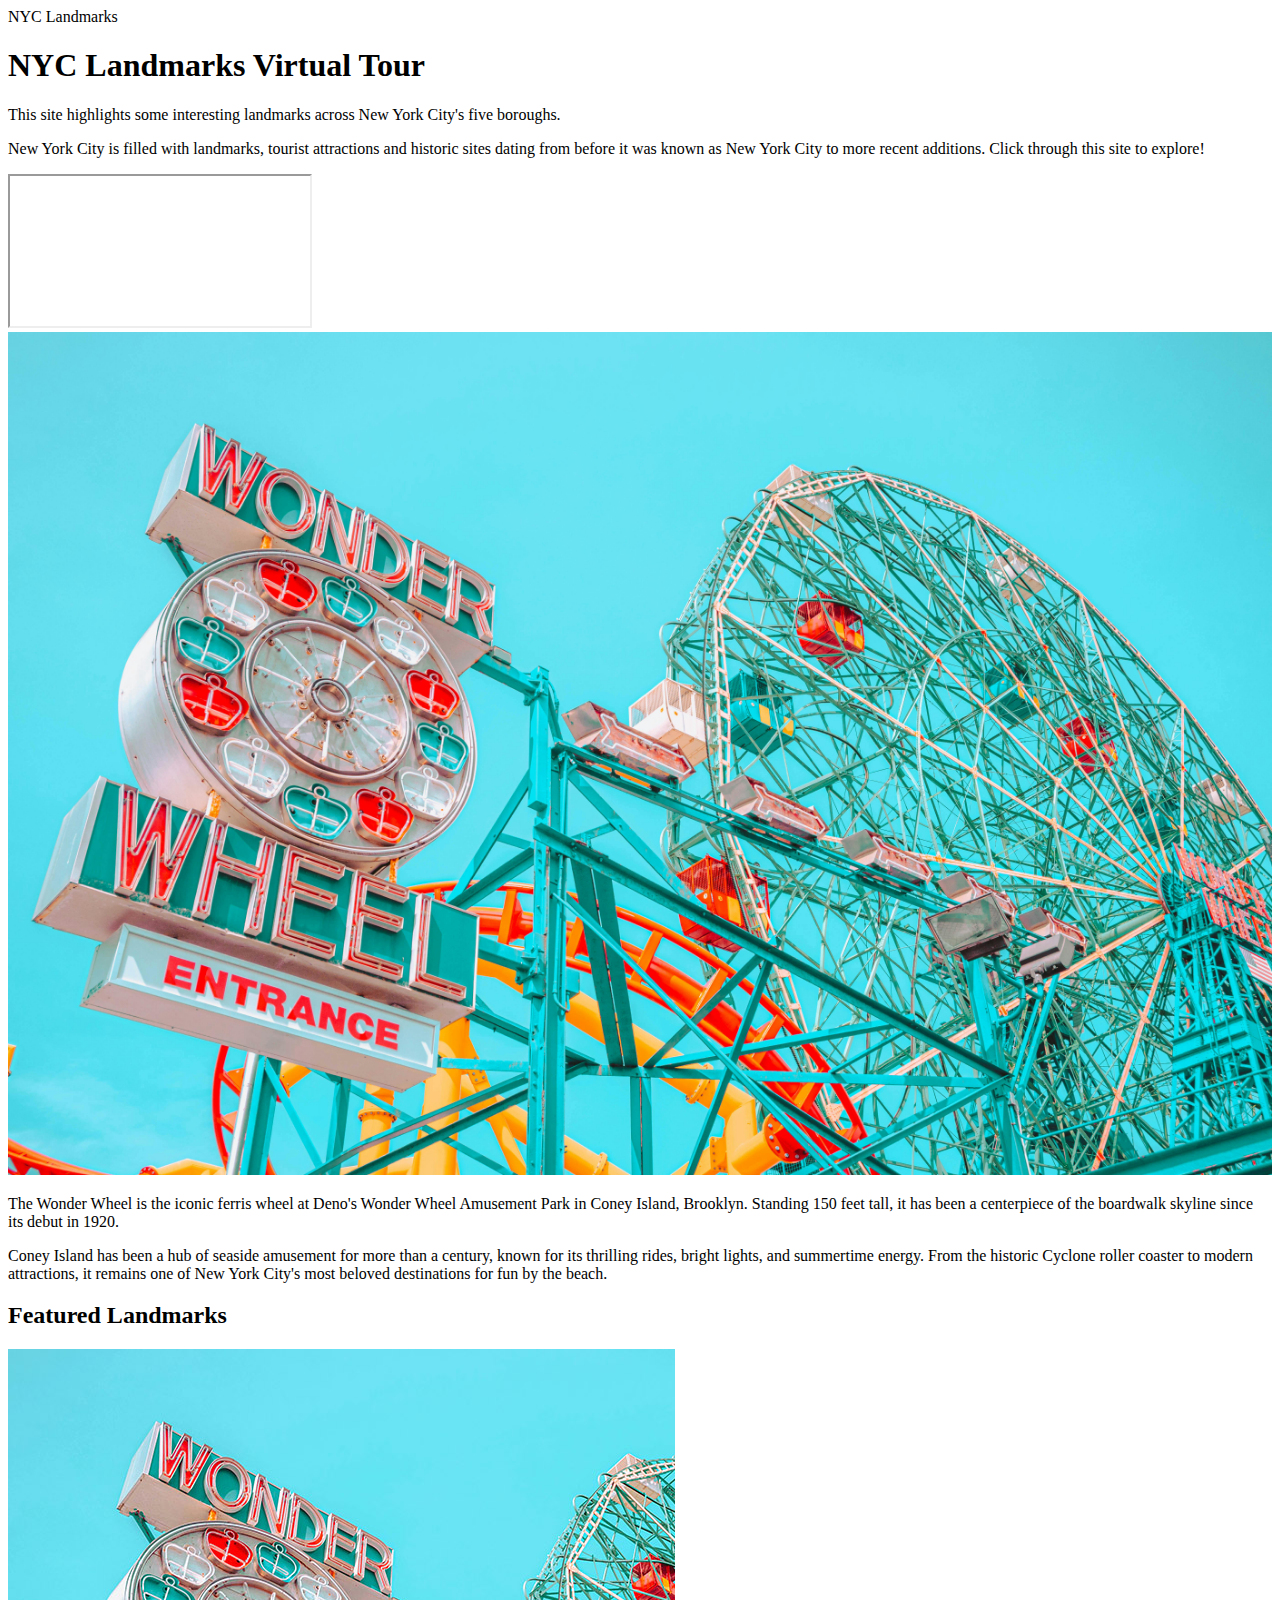
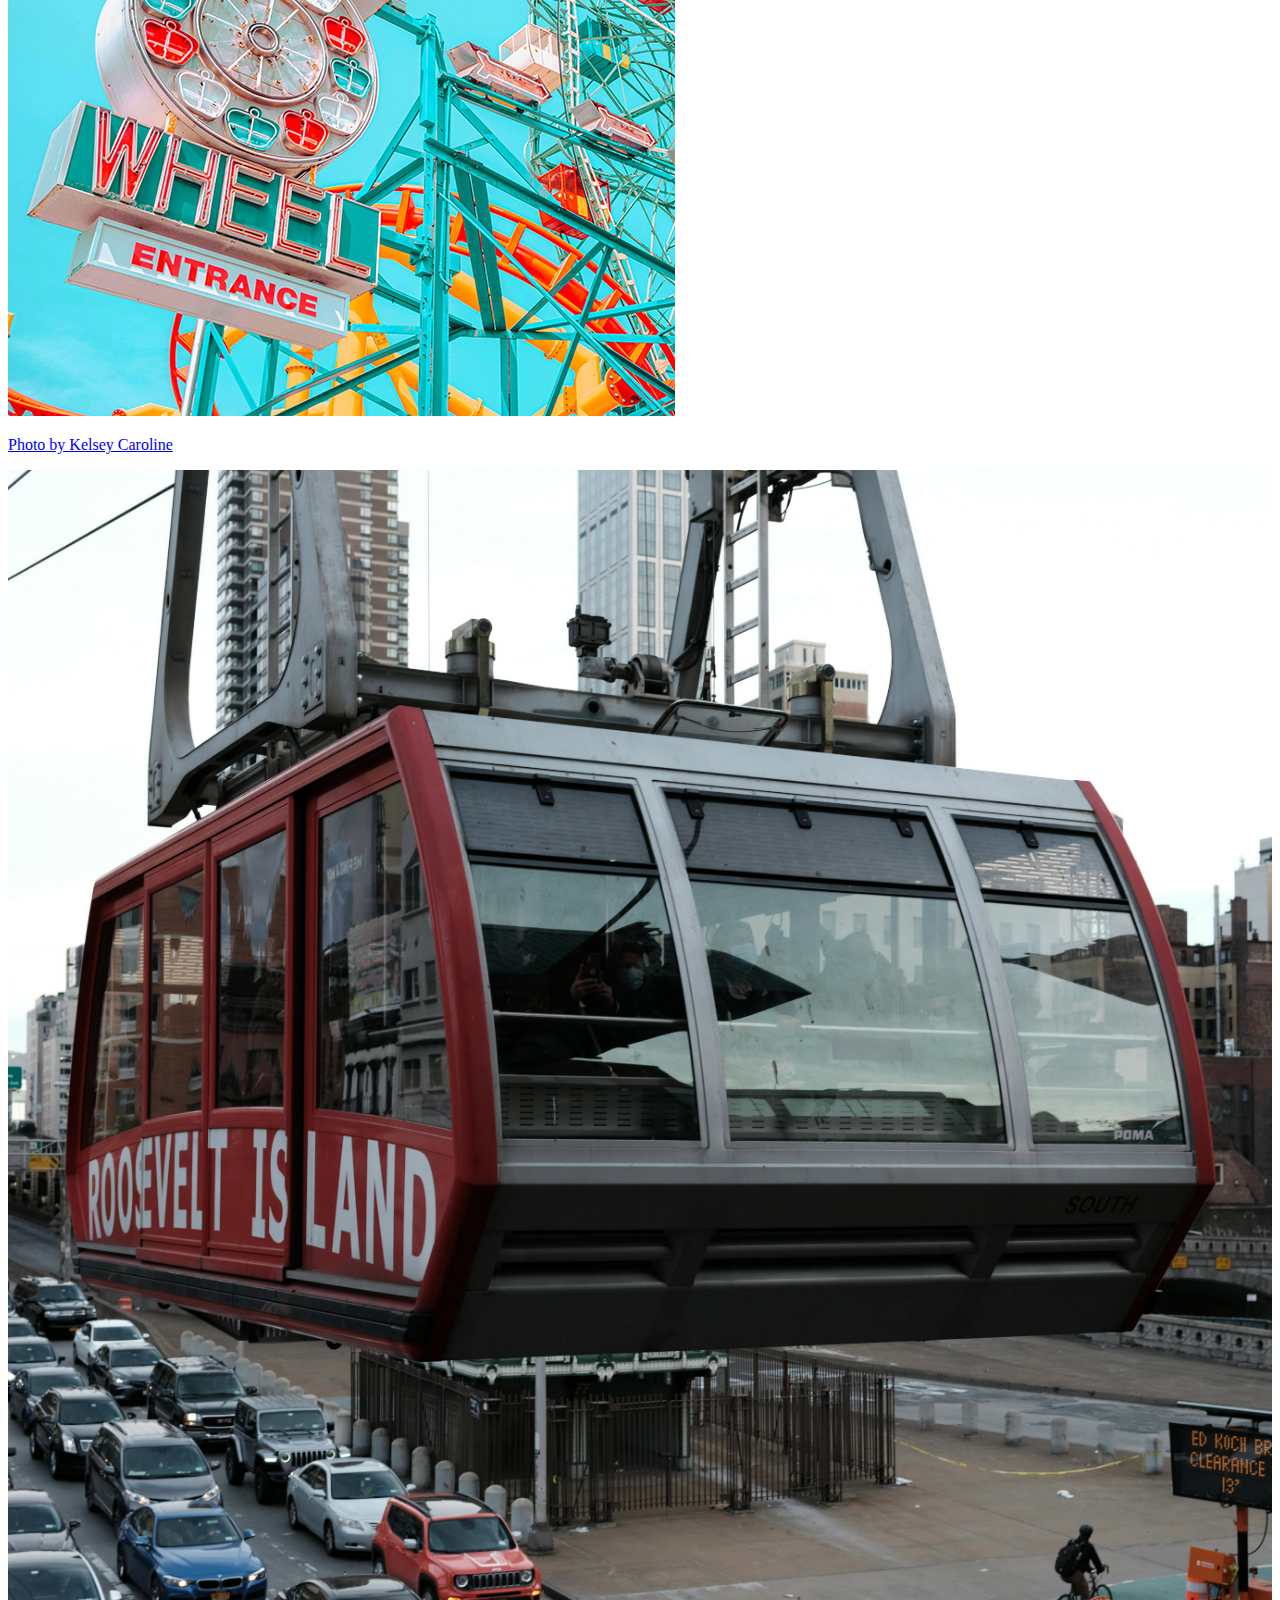
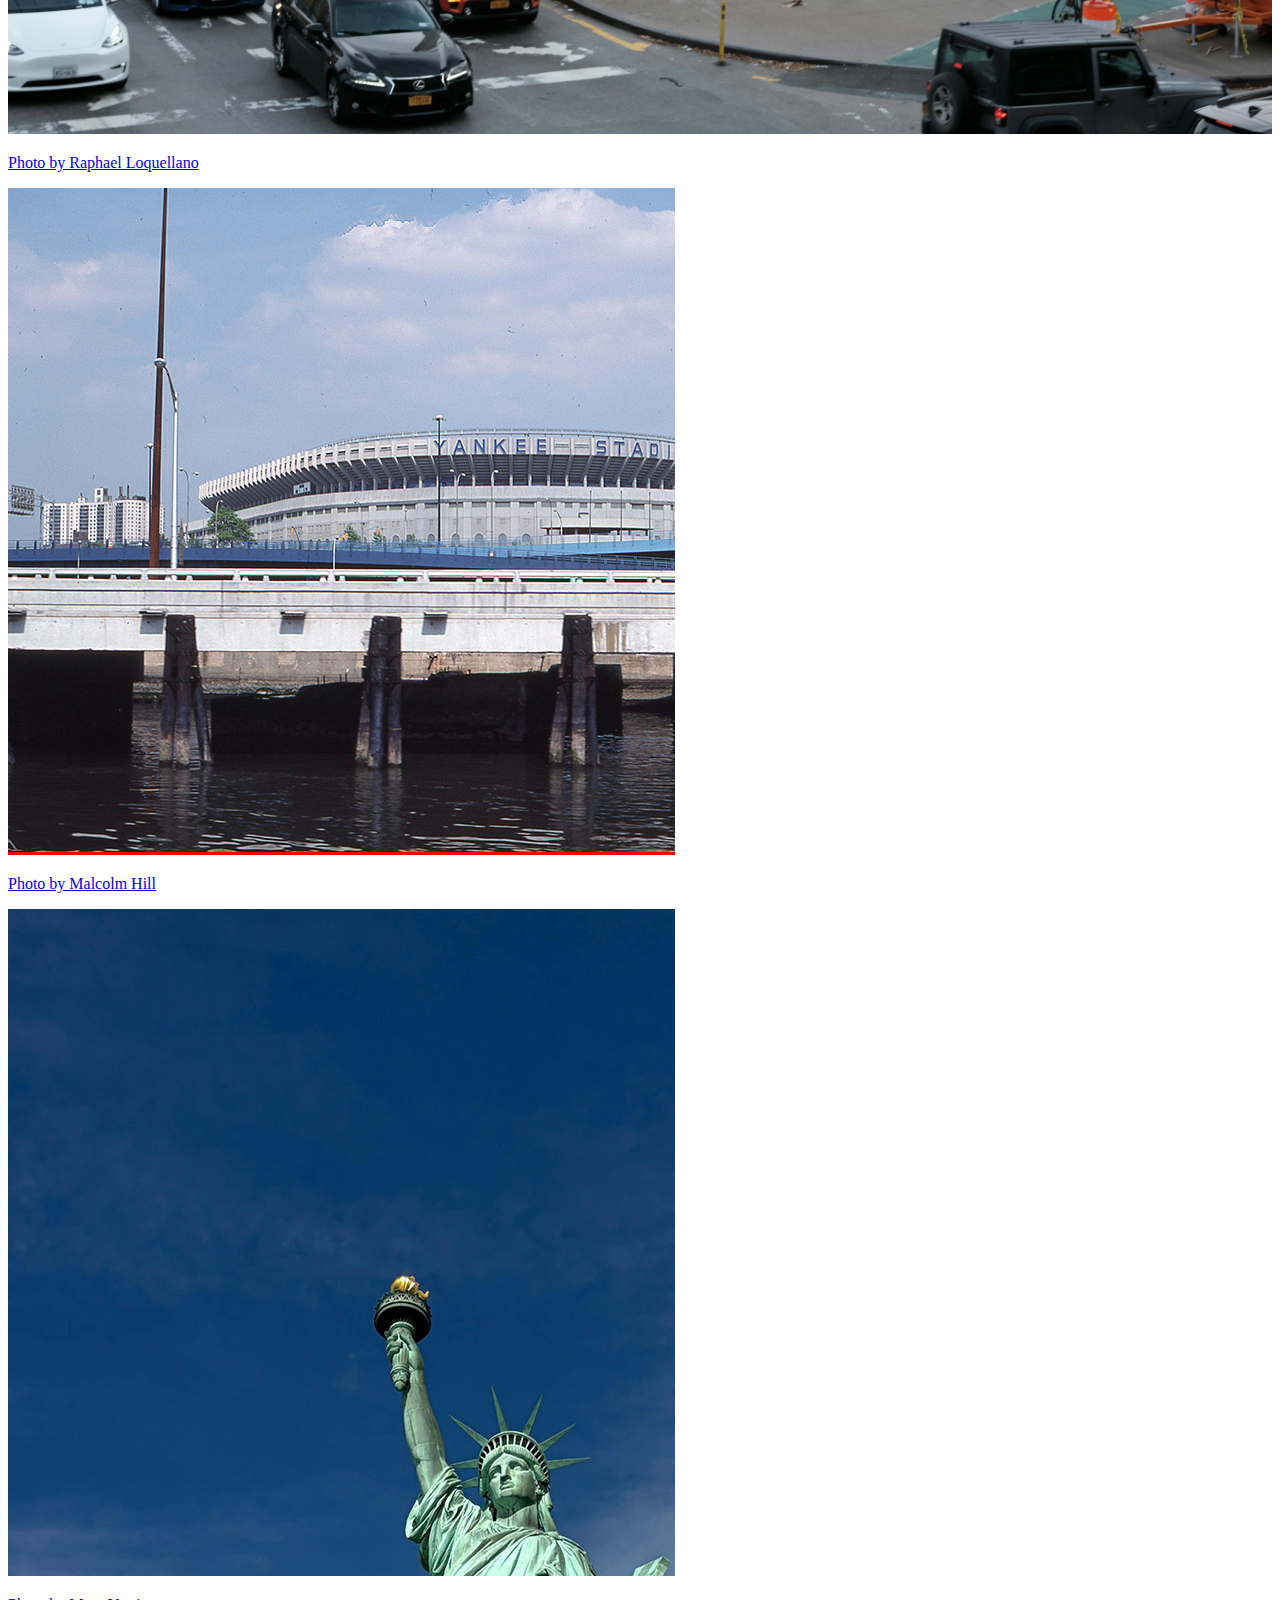
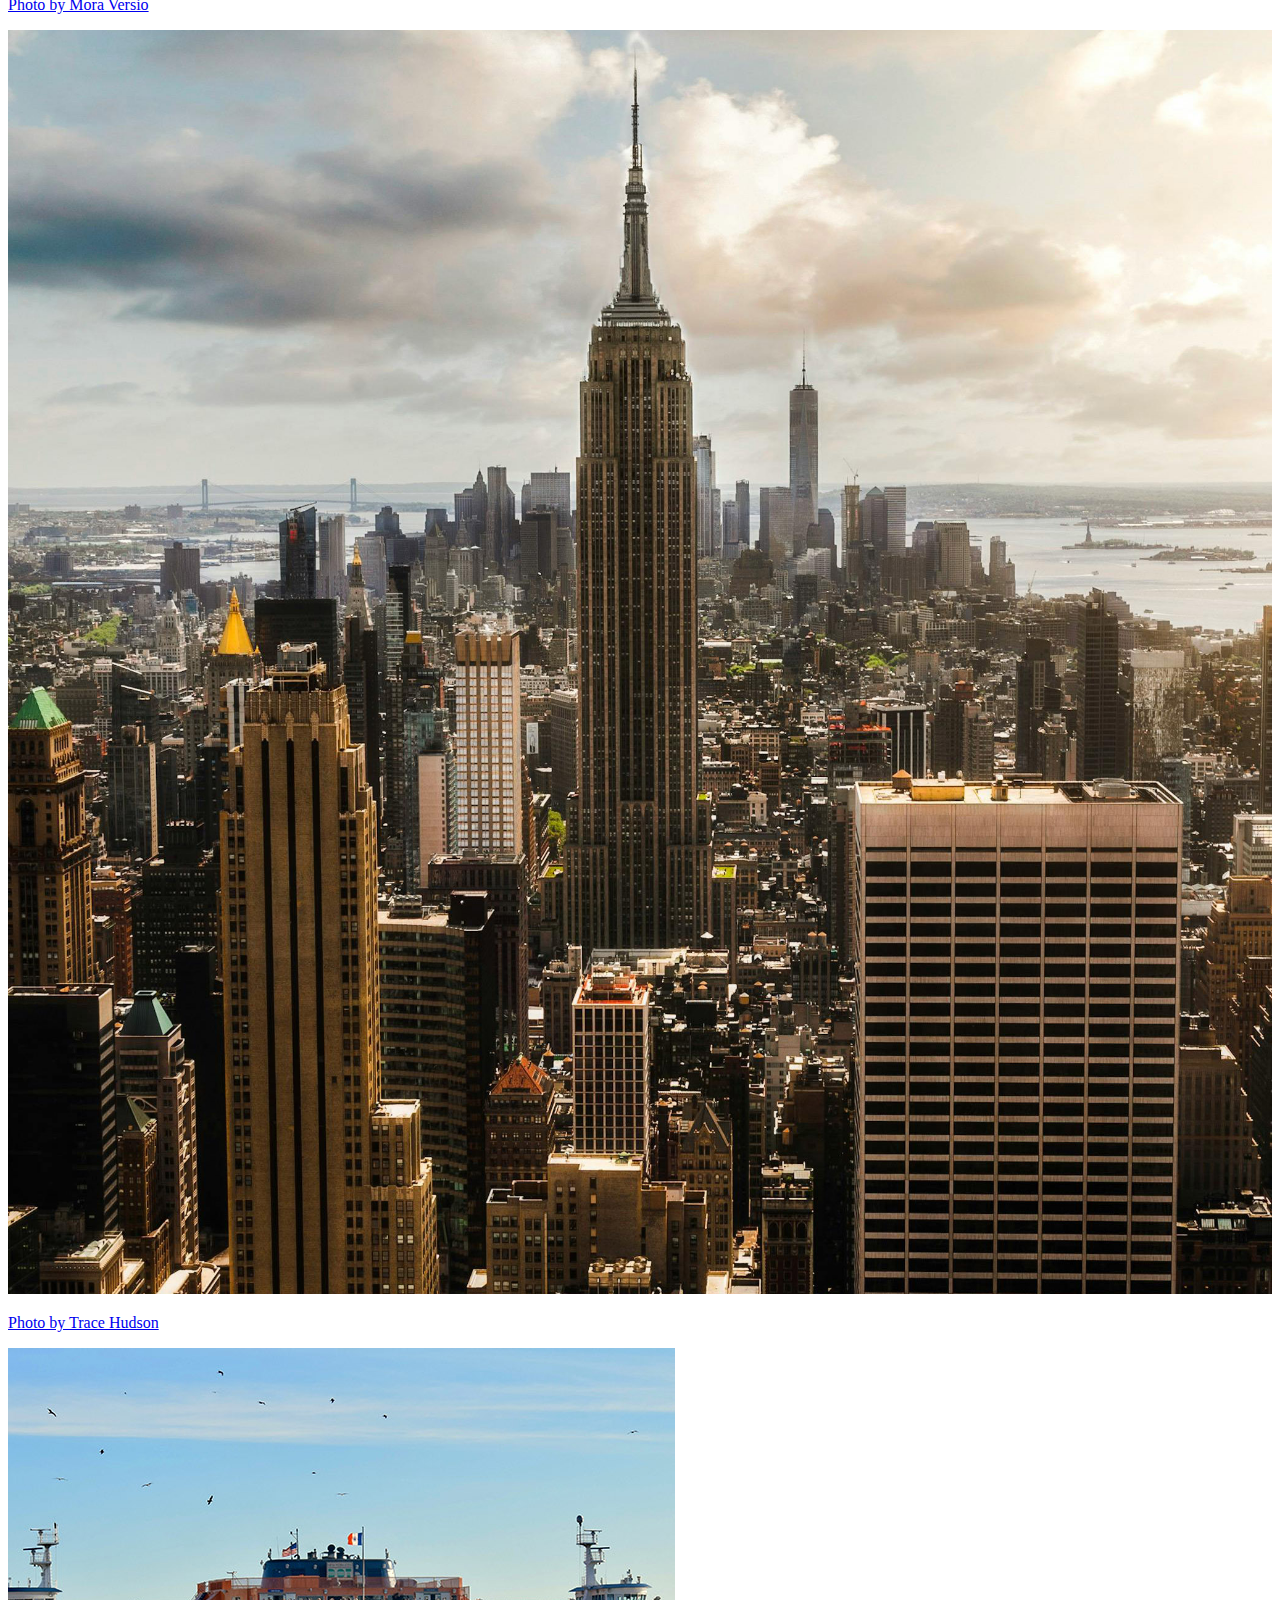
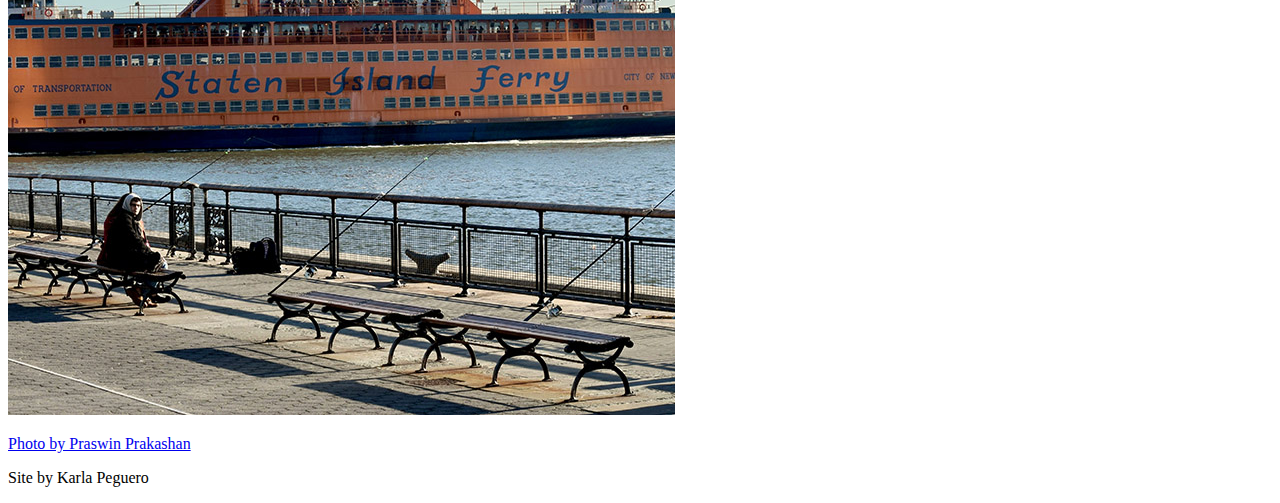
<file: index.html>
<!DOCTYPE html>
<html lang="en">
<head>
  <meta charset="UTF-8">
  <meta name="viewport" content="width=device-width, initial-scale=1.0">
  <title>NYC Landmarks Virtual Tour</title>
  <link rel="stylesheet" href="style.css">
  <link href="https://fonts.googleapis.com/css2?family=Cinzel:wght@400;700&family=Fauna+One&display=swap" rel="stylesheet">
</head>

<body>
  <header>
    <div class="site-title">NYC Landmarks</div>
  </header>

  <main>
    <!-- INTRO SECTION -->
    <section class="intro-section">
      <h1>NYC Landmarks Virtual Tour</h1>
      <p class="intro">This site highlights some interesting landmarks across New York City's five boroughs.</p>
      <p>New York City is filled with landmarks, tourist attractions and historic sites dating from before it was
        known as New York City to more recent additions. Click through this site to explore!</p>

      <div class="video-container">
        <iframe src="https://www.youtube.com/embed/_xkg7pNSp9M?si=Z5I1n5G-EI8WvkeV"
          title="YouTube video player" allowfullscreen></iframe>
      </div>
    </section>

    <!-- FEATURED IMAGE SECTION -->
    <section class="featured-section">
      <picture>
        <source media="(min-width: 645px)" srcset="images/pexels-kelsey-caroline-774981359-19122990.jpg">
        <source media="(max-width: 644px)" srcset="images/pexels-kelsey-caroline-774981359-19122990.jpg">
        <img src="images/pexels-kelsey-caroline-774981359-19122990.jpg"
          alt="Wonder Wheel ferris wheel at Coney Island" class="featured-img">
      </picture>

      <p>The Wonder Wheel is the iconic ferris wheel at Deno's Wonder Wheel Amusement Park in Coney Island, Brooklyn.
        Standing 150 feet tall, it has been a centerpiece of the boardwalk skyline since its debut in 1920.</p>
      <p>Coney Island has been a hub of seaside amusement for more than a century, known for its thrilling rides,
        bright lights, and summertime energy. From the historic Cyclone roller coaster to modern attractions, it
        remains one of New York City's most beloved destinations for fun by the beach.</p>
    </section>

    <!-- LANDMARK GRID SECTION -->
    <section class="landmarks-section">
      <h2>Featured Landmarks</h2>
      <div class="landmarks-grid">

        <div class="card">
          <a href="landmark-wonder.html">
            <img src="images/square/pexels-kelsey-caroline-774981359-19122990.jpg" alt="Wonder Wheel ferris wheel at Coney Island">
          </a>
          <p><a href="https://www.pexels.com/photo/ferris-wheel-in-amusement-park-19122990/">Photo by Kelsey Caroline</a></p>
        </div>

        <div class="card">
          <a href="landmark-tram.html">
            <img src="images/square/pexels-loquellano-12404963.jpg" alt="Roosevelt Island Tramway leaving Manhattan">
          </a>
          <p><a href="https://www.pexels.com/photo/cable-car-above-city-street-12404963/">Photo by Raphael Loquellano</a></p>
        </div>

        <div class="card">
          <a href="landmark-yankee.html">
            <img src="images/square/pexels-malcolmhill-12360516.jpg" alt="Yankee Stadium">
          </a>
          <p><a href="https://www.pexels.com/photo/yankee-stadium-under-the-blue-sky-12360516/">Photo by Malcolm Hill</a></p>
        </div>

        <div class="card">
          <a href="landmark-liberty.html">
            <img src="images/square/pexels-mora-versio-2150673251-34091093.jpg" alt="Statue of Liberty">
          </a>
          <p><a href="https://www.pexels.com/photo/statue-of-liberty-in-new-york-city-usa-34091093/">Photo by Mora Versio</a></p>
        </div>

        <div class="card">
          <a href="landmark-empire.html">
            <img src="images/square/pexels-tracehudson-2424391.jpg" alt="Empire State Building">
          </a>
          <p><a href="https://www.pexels.com/photo/empire-state-building-2424391/">Photo by Trace Hudson</a></p>
        </div>

        <div class="card">
          <a href="landmark-ferry.html">
            <img src="images/square/praswin-prakashan-YOCN1a1m_dg-unsplash.jpg" alt="Staten Island Ferry">
          </a>
          <p><a href="https://unsplash.com/photos/a-large-ferry-boat-in-a-body-of-water-YOCN1a1m_dg">Photo by Praswin Prakashan</a></p>
        </div>
      </div>
    </section>
  </main>

  <footer>
    <p>Site by Karla Peguero</p>
  </footer>
</body>
</html>
</file>
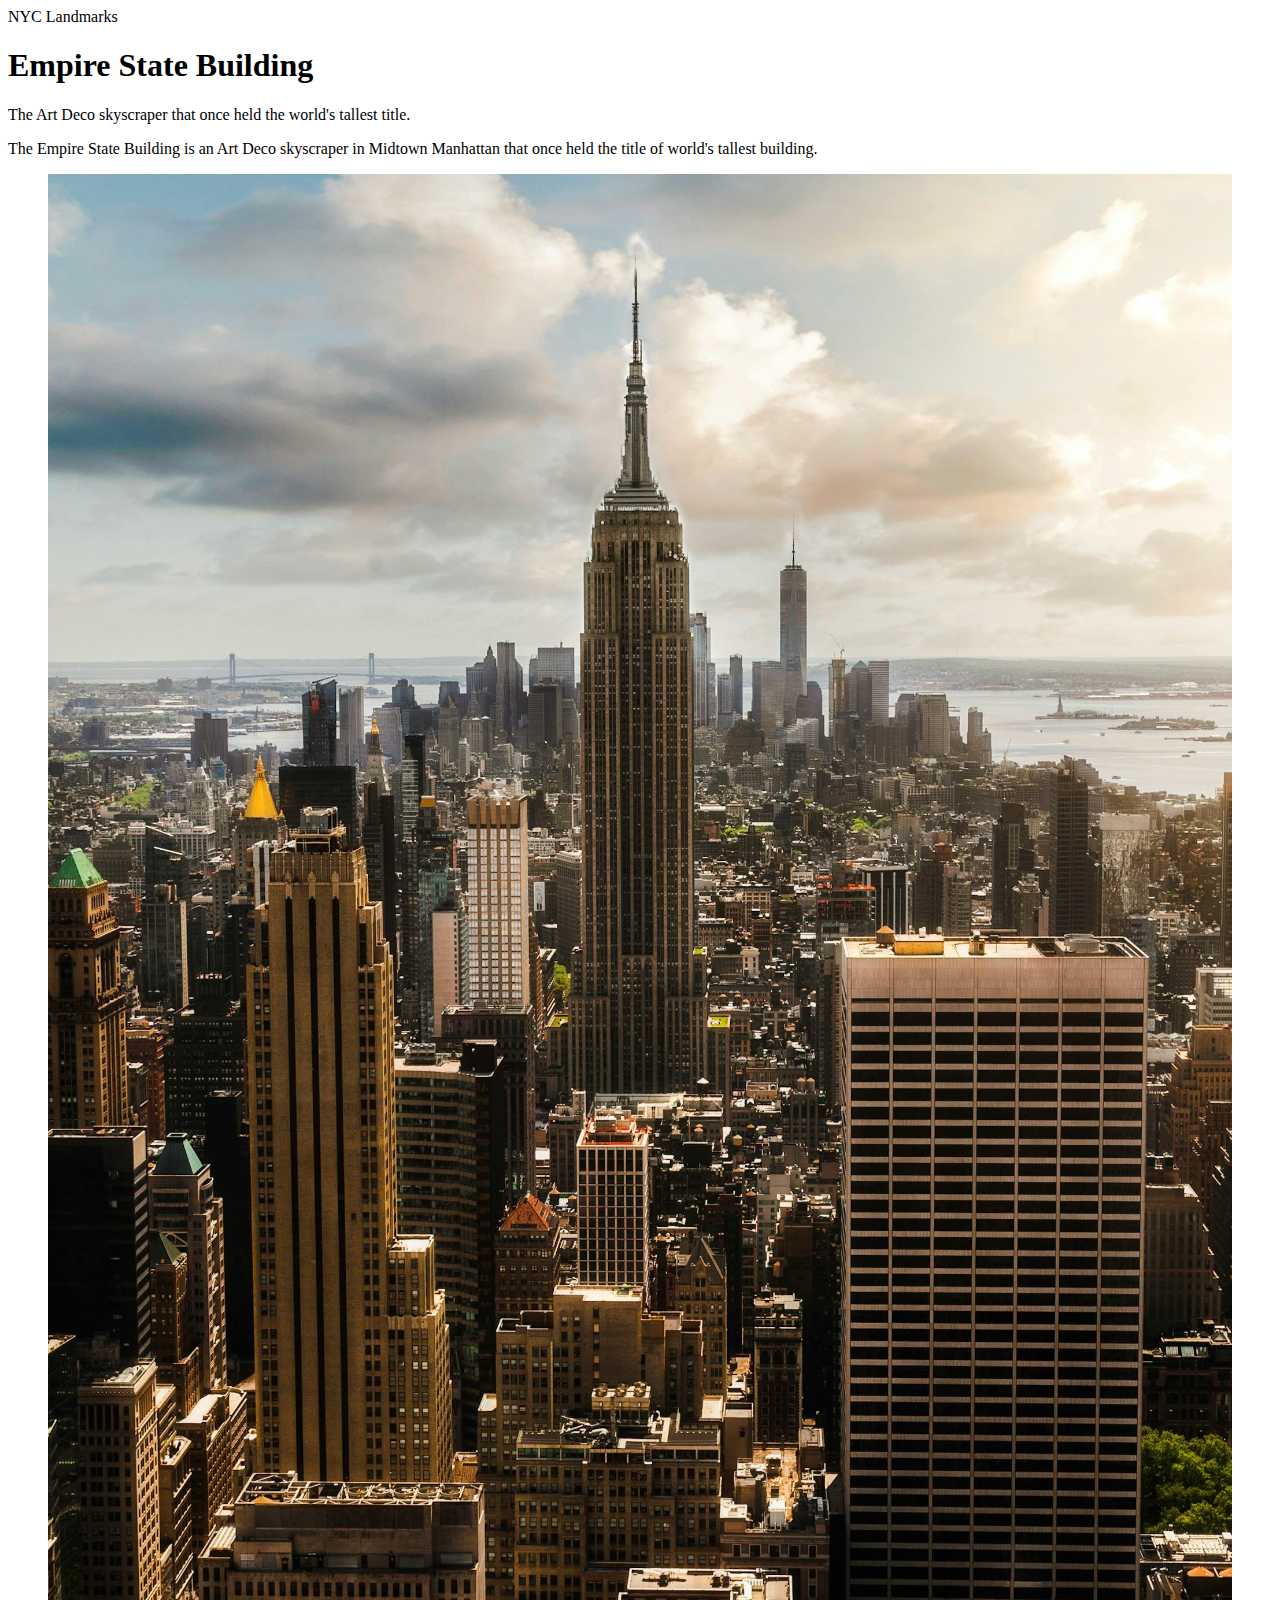
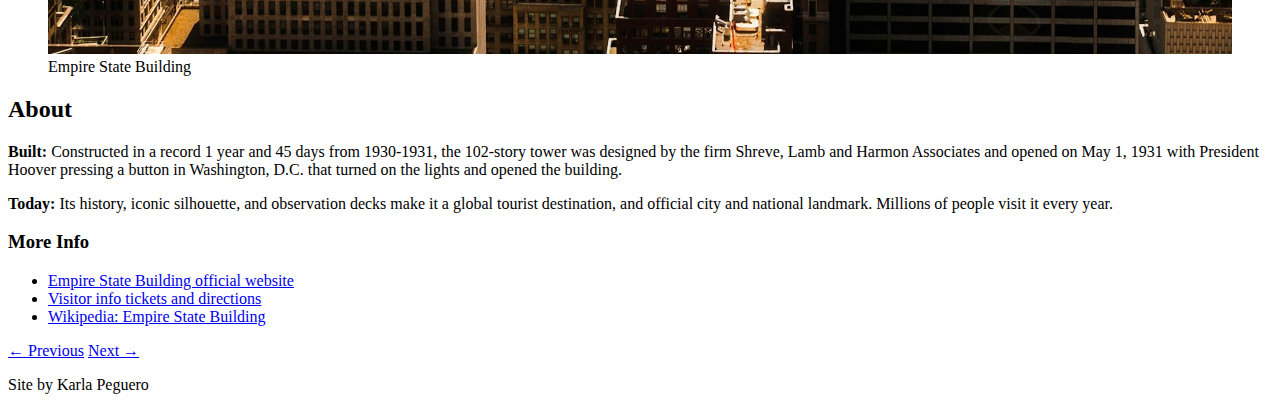
<file: landmark-empire.html>
<!DOCTYPE html>
<html lang="en">

<head>
    <meta charset="UTF-8">
    <meta name="viewport" content="width=device-width, initial-scale=1.0">
    <title>Empire State Building — NYC Landmarks Virtual Tour</title>
    <link rel="stylesheet" href="style.css">
    <link href="https://fonts.googleapis.com/css2?family=Cinzel:wght@400;700&family=Fauna+One&display=swap"
        rel="stylesheet">
</head>

<body>
    <header>
        <div class="site-title">NYC Landmarks</div>
    </header>

    <main>
        <section class="intro">
            <h1>Empire State Building</h1>
            <p class="tagline">The Art Deco skyscraper that once held the world's tallest title.</p>
            <p>The Empire State Building is an Art Deco skyscraper in Midtown Manhattan that once held the title of world's tallest building.</p>
            <figure class="hero">
                <img src="images/pexels-tracehudson-2424391.jpg" alt="Empire State Building in Manhattan skyline">
                <figcaption>Empire State Building</figcaption>
            </figure>
            <h2>About</h2>
            <p><strong>Built:</strong> Constructed in a record 1 year and 45 days from 1930-1931, the 102-story tower was designed by the firm Shreve, Lamb and Harmon Associates and opened on May 1, 1931 with President Hoover pressing a button in Washington, D.C. that turned on the lights and opened the building.</p>
            <p><strong>Today:</strong> Its history, iconic silhouette, and observation decks make it a global tourist destination, and official city and national landmark. Millions of people visit it every year.</p>

            <h3>More Info</h3>
            <ul>
                <li><a href="https://www.esbnyc.com/about/history" target="_blank" rel="noopener">Empire State Building official website</a></li>
                <li><a href="https://www.esbnyc.com/visit" target="_blank" rel="noopener">Visitor info tickets and directions</a></li>
                <li><a href="https://en.wikipedia.org/wiki/Empire_State_Building" target="_blank" rel="noopener">Wikipedia: Empire State Building</a></li>
            </ul>
        </section>

        <section class="about">
            <div class="images-grid">
            </div>
        </section>

        <nav id="pagination">
            <a class="btn" rel="prev" href="landmark-liberty.html">← Previous</a>
            <a class="btn" rel="next" href="landmark-ferry.html">Next →</a>
        </nav>
    </main>

    <footer>
        <p>Site by Karla Peguero</p>
    </footer>
</body>

</html>
</file>
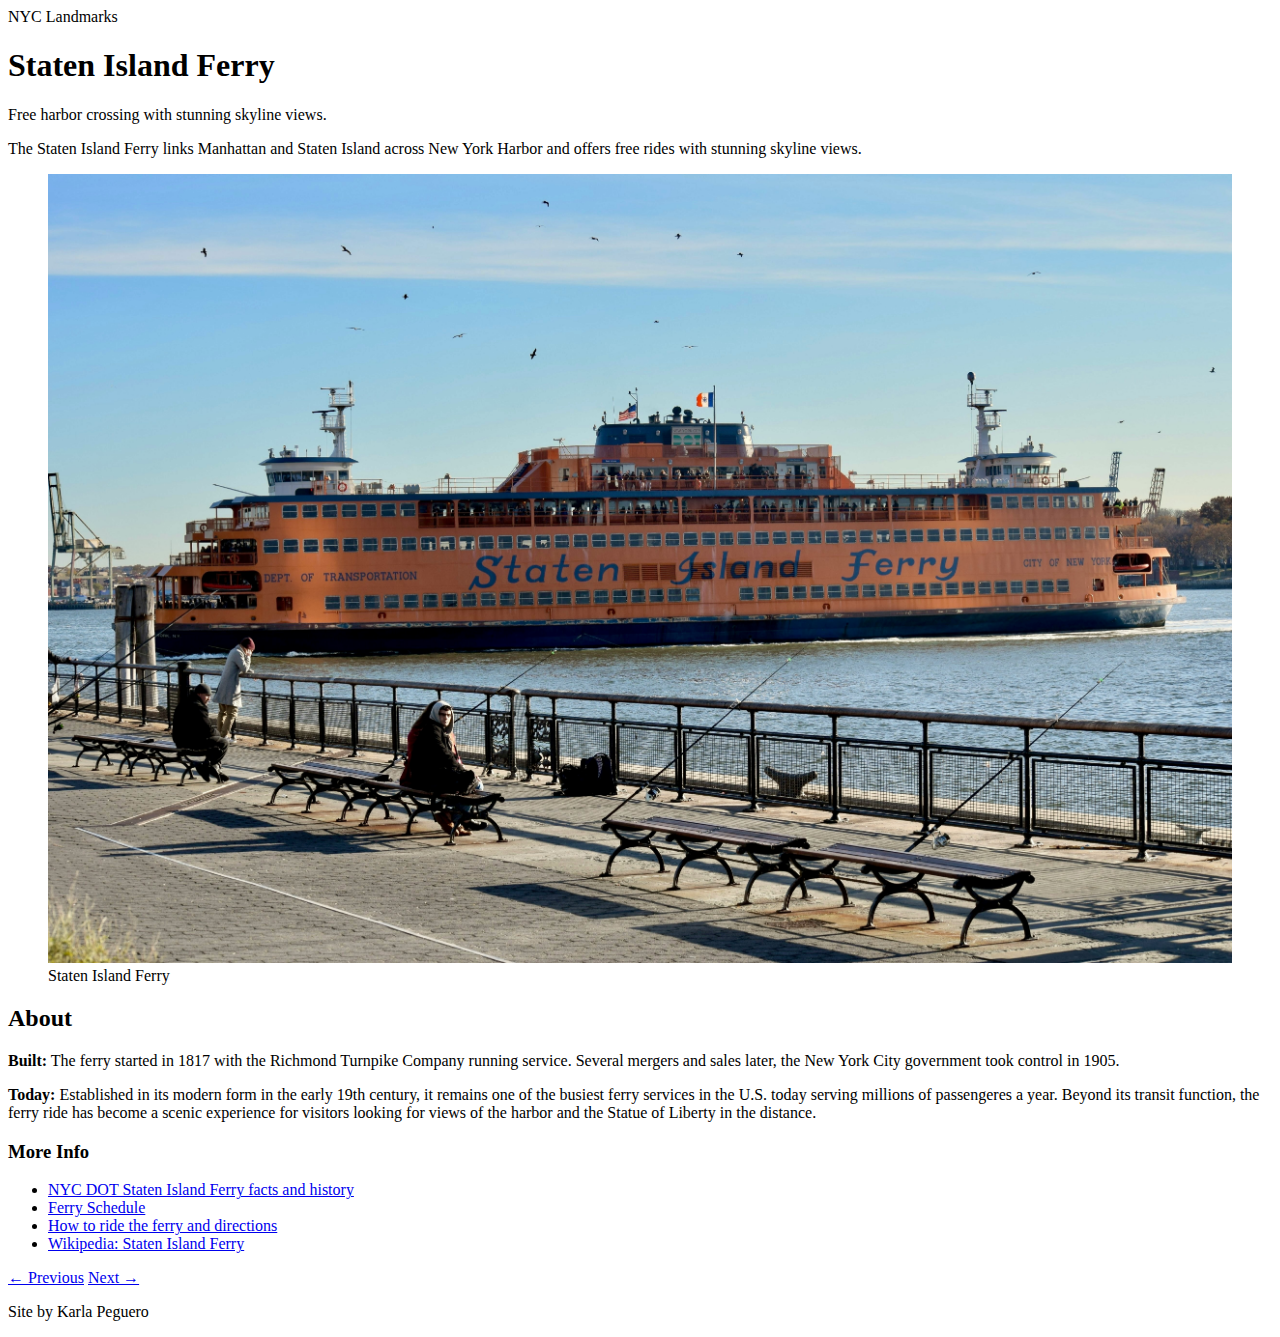
<file: landmark-ferry.html>
<!DOCTYPE html>
<html lang="en">

<head>
    <meta charset="UTF-8">
    <meta name="viewport" content="width=device-width, initial-scale=1.0">
    <title>Staten Island Ferry — NYC Landmarks Virtual Tour</title>
    <link rel="stylesheet" href="style.css">
    <link href="https://fonts.googleapis.com/css2?family=Cinzel:wght@400;700&family=Fauna+One&display=swap"
        rel="stylesheet">
</head>

<body>
    <header>
        <div class="site-title">NYC Landmarks</div>
    </header>

    <main>
        <section class="intro">
            <h1>Staten Island Ferry</h1>
            <p class="tagline">Free harbor crossing with stunning skyline views.</p>
            <p>The Staten Island Ferry links Manhattan and Staten Island across New York Harbor and offers free rides with stunning skyline views.</p>
            <figure class="hero">
                <img src="images/praswin-prakashan-YOCN1a1m_dg-unsplash.jpg" alt="Staten Island Ferry in New York Harbor">
                <figcaption>Staten Island Ferry</figcaption>
            </figure>
            <h2>About</h2>
            <p><strong>Built:</strong> The ferry started in 1817 with the Richmond Turnpike Company running service. Several mergers and sales later, the New York City government took control in 1905.</p>
            <p><strong>Today:</strong> Established in its modern form in the early 19th century, it remains one of the busiest ferry services in the U.S. today serving millions of passengeres a year. Beyond its transit function, the ferry ride has become a scenic experience for visitors looking for views of the harbor and the Statue of Liberty in the distance.</p>

            <h3>More Info</h3>
            <ul>
                <li><a href="https://www.nyc.gov/html/dot/html/ferrybus/ferry-facts.shtml" target="_blank" rel="noopener">NYC DOT Staten Island Ferry facts and history</a></li>
                <li><a href="https://www.nyc.gov/html/dot/html/ferrybus/siferryschedule.shtml" target="_blank" rel="noopener">Ferry Schedule</a></li>
                <li><a href="https://siferry.com/getting-there/" target="_blank" rel="noopener">How to ride the ferry and directions</a></li>
                <li><a href="https://en.wikipedia.org/wiki/Staten_Island_Ferry" target="_blank" rel="noopener">Wikipedia: Staten Island Ferry</a></li>
            </ul>
        </section>

        <section class="about">
            <div class="images-grid">
            </div>
        </section>

        <nav id="pagination">
            <a class="btn" rel="prev" href="landmark-empire.html">← Previous</a>
            <a class="btn" rel="next" href="landmark-wonder.html">Next →</a>
        </nav>
    </main>

    <footer>
        <p>Site by Karla Peguero</p>
    </footer>
</body>

</html>
</file>
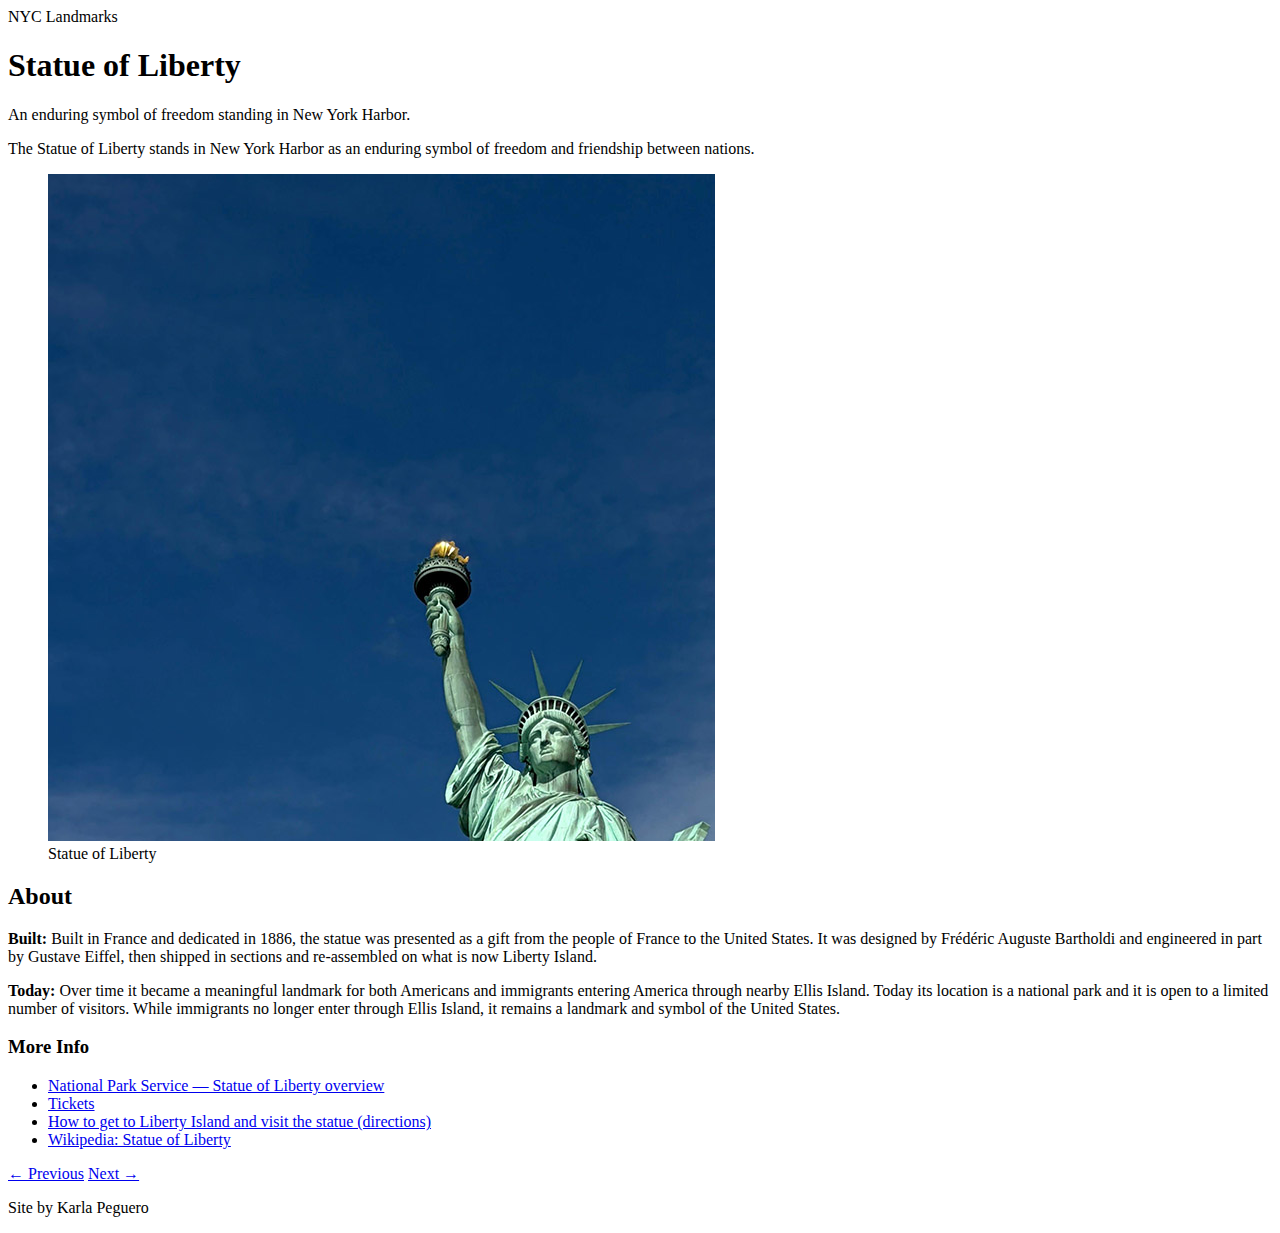
<file: landmark-liberty.html>
<!DOCTYPE html>
<html lang="en">

<head>
    <meta charset="UTF-8">
    <meta name="viewport" content="width=device-width, initial-scale=1.0">
    <title>Statue of Liberty — NYC Landmarks Virtual Tour</title>
    <link rel="stylesheet" href="style.css">
    <link href="https://fonts.googleapis.com/css2?family=Cinzel:wght@400;700&family=Fauna+One&display=swap"
        rel="stylesheet">
</head>

<body>
    <header>
        <div class="site-title">NYC Landmarks</div>
    </header>

    <main>
        <section class="intro">
            <h1>Statue of Liberty</h1>
            <p class="tagline">An enduring symbol of freedom standing in New York Harbor.</p>
            <p>The Statue of Liberty stands in New York Harbor as an enduring symbol of freedom and friendship between nations.</p>
            <figure class="hero">
                <img src="images/square/pexels-mora-versio-2150673251-34091093.jpg" alt="Statue of Liberty in New York Harbor">
                <figcaption>Statue of Liberty</figcaption>
            </figure>
            <h2>About</h2>
            <p><strong>Built:</strong> Built in France and dedicated in 1886, the statue was presented as a gift from the people of France to the United States. It was designed by Frédéric Auguste Bartholdi and engineered in part by Gustave Eiffel, then shipped in sections and re-assembled on what is now Liberty Island.</p>
            <p><strong>Today:</strong> Over time it became a meaningful landmark for both Americans and immigrants entering America through nearby Ellis Island. Today its location is a national park and it is open to a limited number of visitors. While immigrants no longer enter through Ellis Island, it remains a landmark and symbol of the United States.</p>

            <h3>More Info</h3>
            <ul>
                <li><a href="https://www.nps.gov/stli/" target="_blank" rel="noopener">National Park Service — Statue of Liberty overview</a></li>
                <li><a href="https://www.cityexperiences.com/new-york/city-cruises/statue/" target="_blank" rel="noopener">Tickets</a></li>
                <li><a href="https://www.nps.gov/stli/planyourvisit/directions.htm" target="_blank" rel="noopener">How to get to Liberty Island and visit the statue (directions)</a></li>
                <li><a href="https://en.wikipedia.org/wiki/Statue_of_Liberty" target="_blank" rel="noopener">Wikipedia: Statue of Liberty</a></li>
            </ul>
        </section>

        <section class="about">
            <div class="images-grid">
            </div>
        </section>

        <nav id="pagination">
            <a class="btn" rel="prev" href="landmark-yankee.html">← Previous</a>
            <a class="btn" rel="next" href="landmark-empire.html">Next →</a>
        </nav>
    </main>

    <footer>
        <p>Site by Karla Peguero</p>
    </footer>
</body>

</html>
</file>
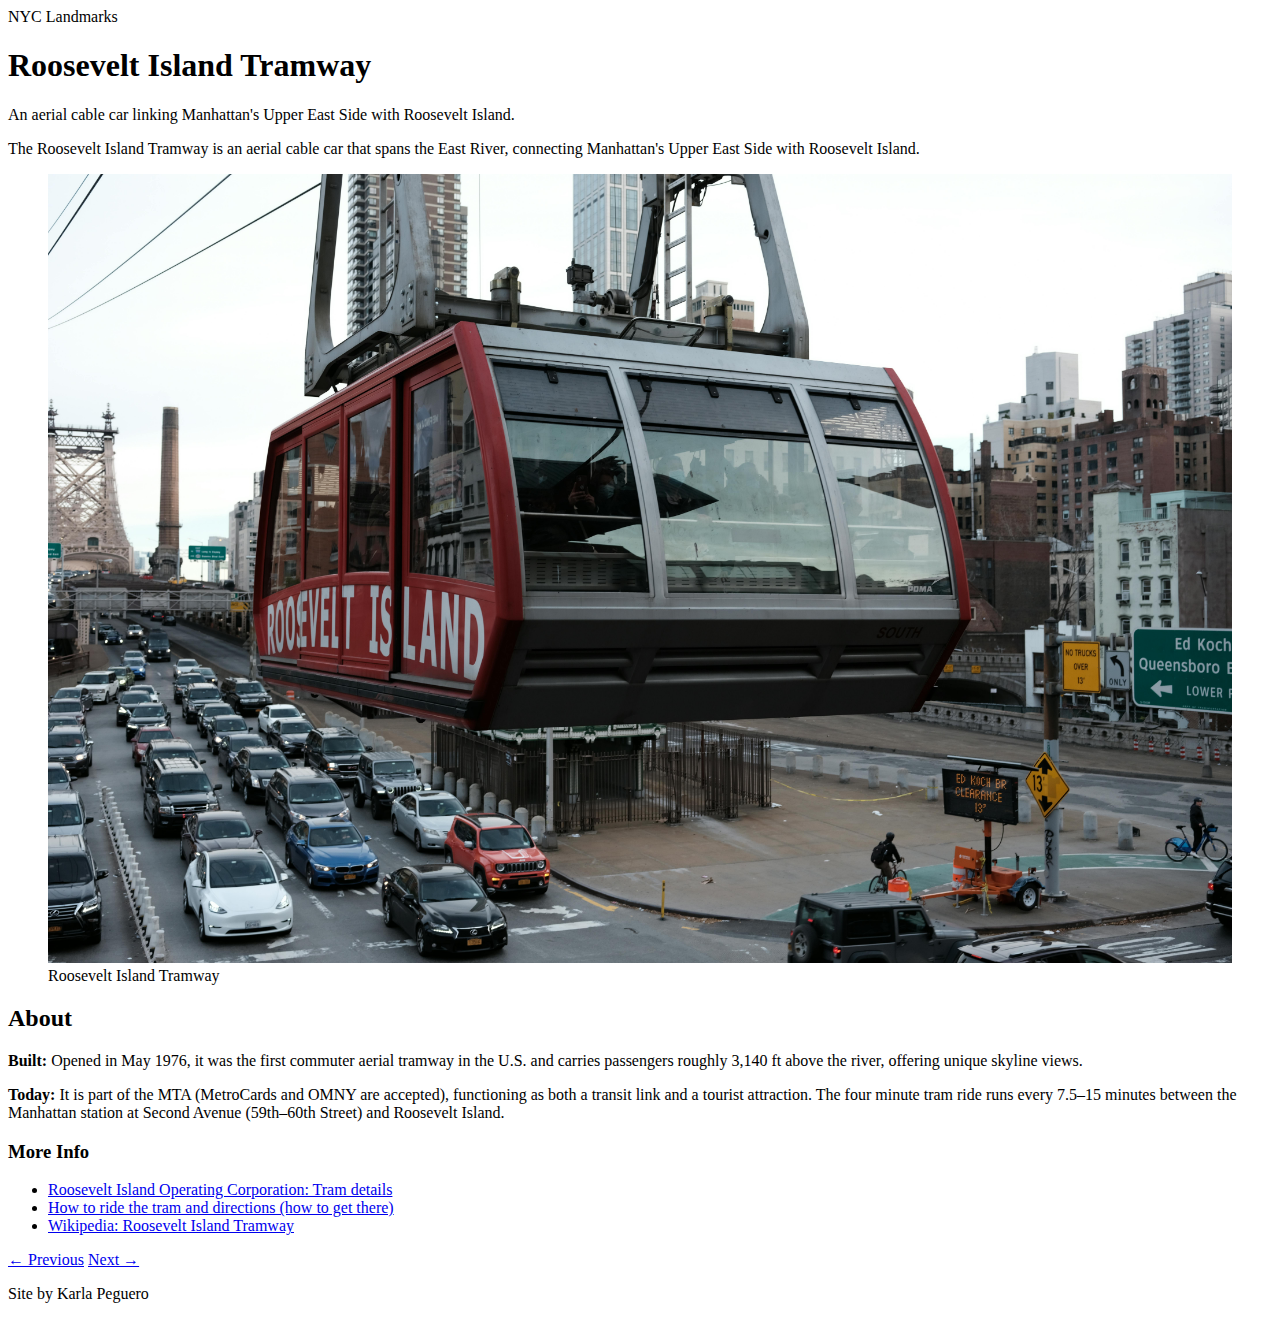
<file: landmark-tram.html>
<!DOCTYPE html>
<html lang="en">

<head>
    <meta charset="UTF-8">
    <meta name="viewport" content="width=device-width, initial-scale=1.0">
    <title>Roosevelt Island Tramway — NYC Landmarks Virtual Tour</title>
    <link rel="stylesheet" href="style.css">
    <link href="https://fonts.googleapis.com/css2?family=Cinzel:wght@400;700&family=Fauna+One&display=swap"
        rel="stylesheet">
</head>

<body>
    <header>
        <div class="site-title">NYC Landmarks</div>
    </header>

    <main>
        <section class="intro">
            <h1>Roosevelt Island Tramway</h1>
            <p class="tagline">An aerial cable car linking Manhattan's Upper East Side with Roosevelt Island.</p>
            <p>The Roosevelt Island Tramway is an aerial cable car that spans the East River, connecting Manhattan's Upper East Side with Roosevelt Island.</p>
            <figure class="hero">
                <img src="images/pexels-loquellano-12404963.jpg" alt="Roosevelt Island Tramway aerial view">
                <figcaption>Roosevelt Island Tramway</figcaption>
            </figure>
            <h2>About</h2>
            <p><strong>Built:</strong> Opened in May 1976, it was the first commuter aerial tramway in the U.S. and carries passengers roughly 3,140 ft above the river, offering unique skyline views.</p>
            <p><strong>Today:</strong> It is part of the MTA (MetroCards and OMNY are accepted), functioning as both a transit link and a tourist attraction. The four minute tram ride runs every 7.5–15 minutes between the Manhattan station at Second Avenue (59th–60th Street) and Roosevelt Island.</p>

            <h3>More Info</h3>
            <ul>
                <li><a href="https://rioc.ny.gov/302/Tram" target="_blank" rel="noopener">Roosevelt Island Operating Corporation: Tram details</a></li>
                <li><a href="https://www.newyork.co.uk/roosevelt-tram-new-york/" target="_blank" rel="noopener">How to ride the tram and directions (how to get there)</a></li>
                <li><a href="https://en.wikipedia.org/wiki/Roosevelt_Island_Tramway" target="_blank" rel="noopener">Wikipedia: Roosevelt Island Tramway</a></li>
            </ul>
        </section>

        <section class="about">
            <div class="images-grid">
            </div>
        </section>

        <nav id="pagination">
            <a class="btn" rel="prev" href="landmark-wonder.html">← Previous</a>
            <a class="btn" rel="next" href="landmark-yankee.html">Next →</a>
        </nav>
    </main>

    <footer>
        <p>Site by Karla Peguero</p>
    </footer>
</body>

</html>
</file>
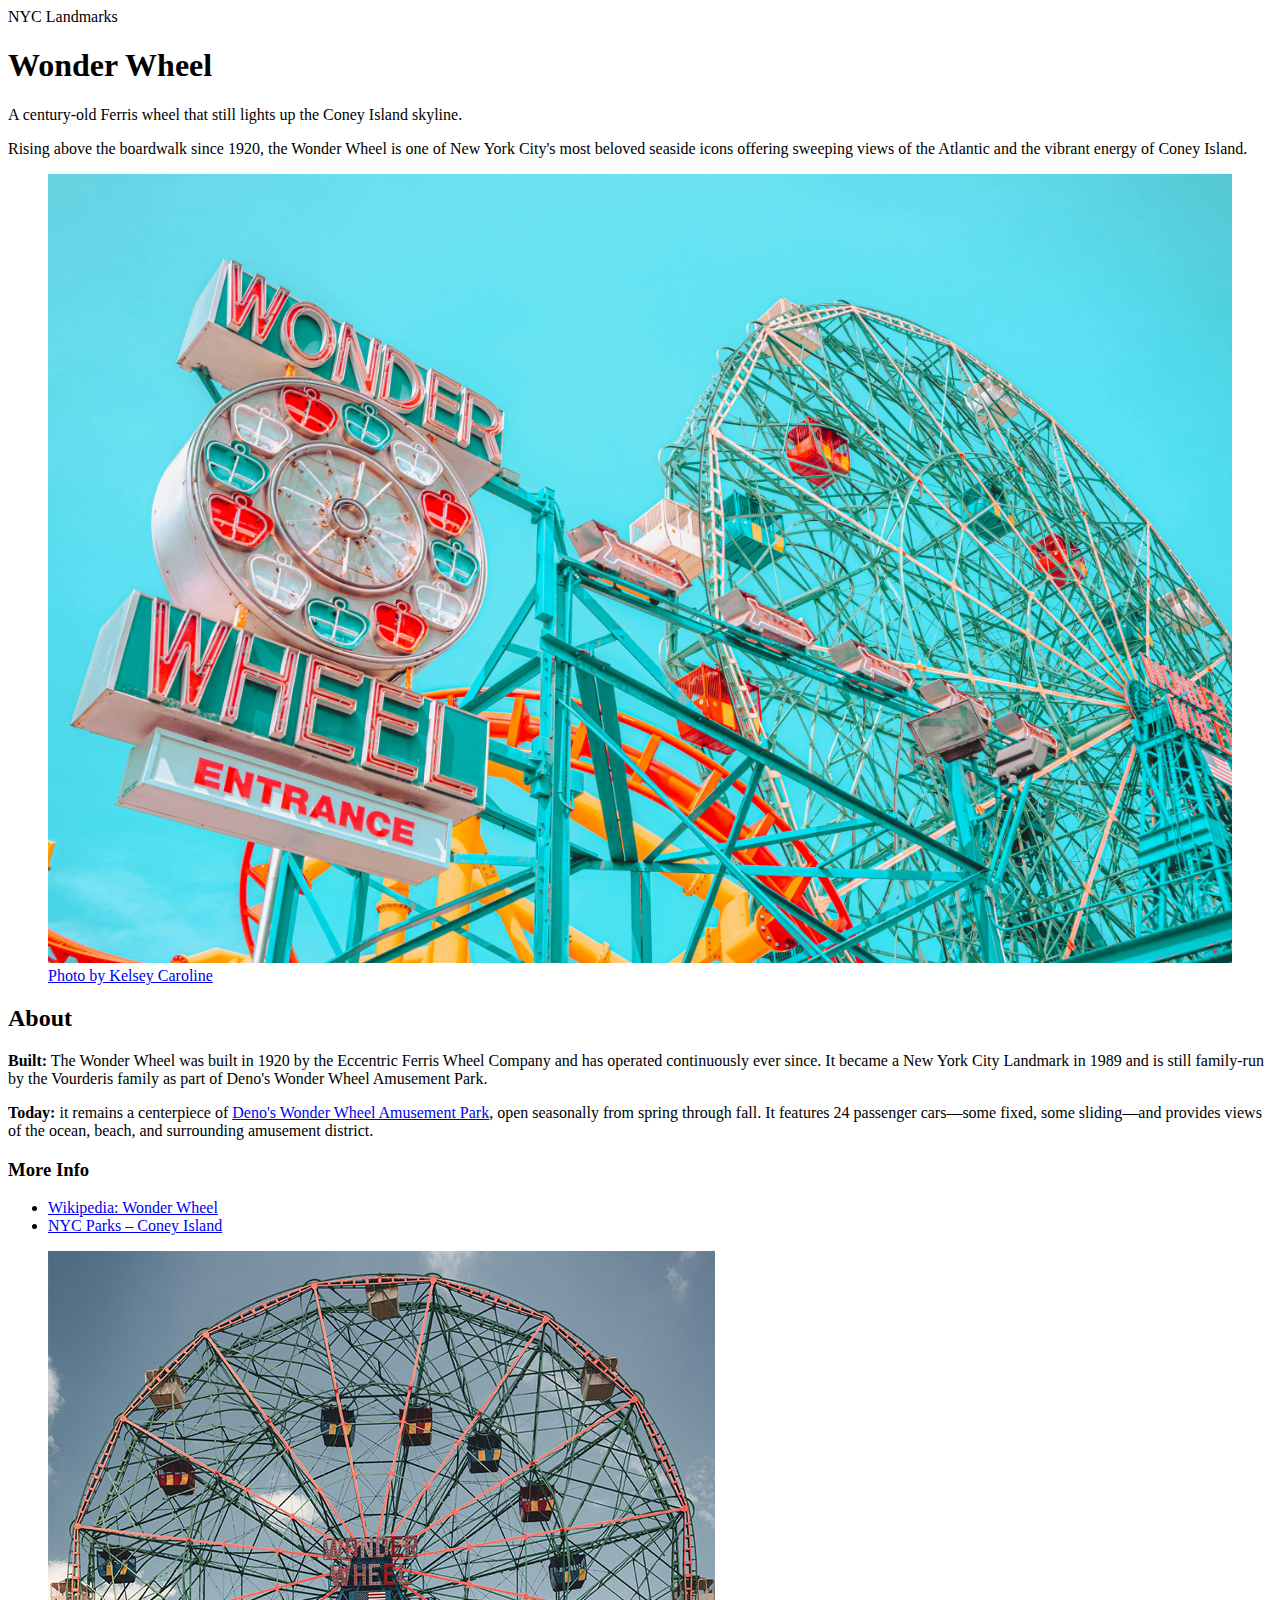
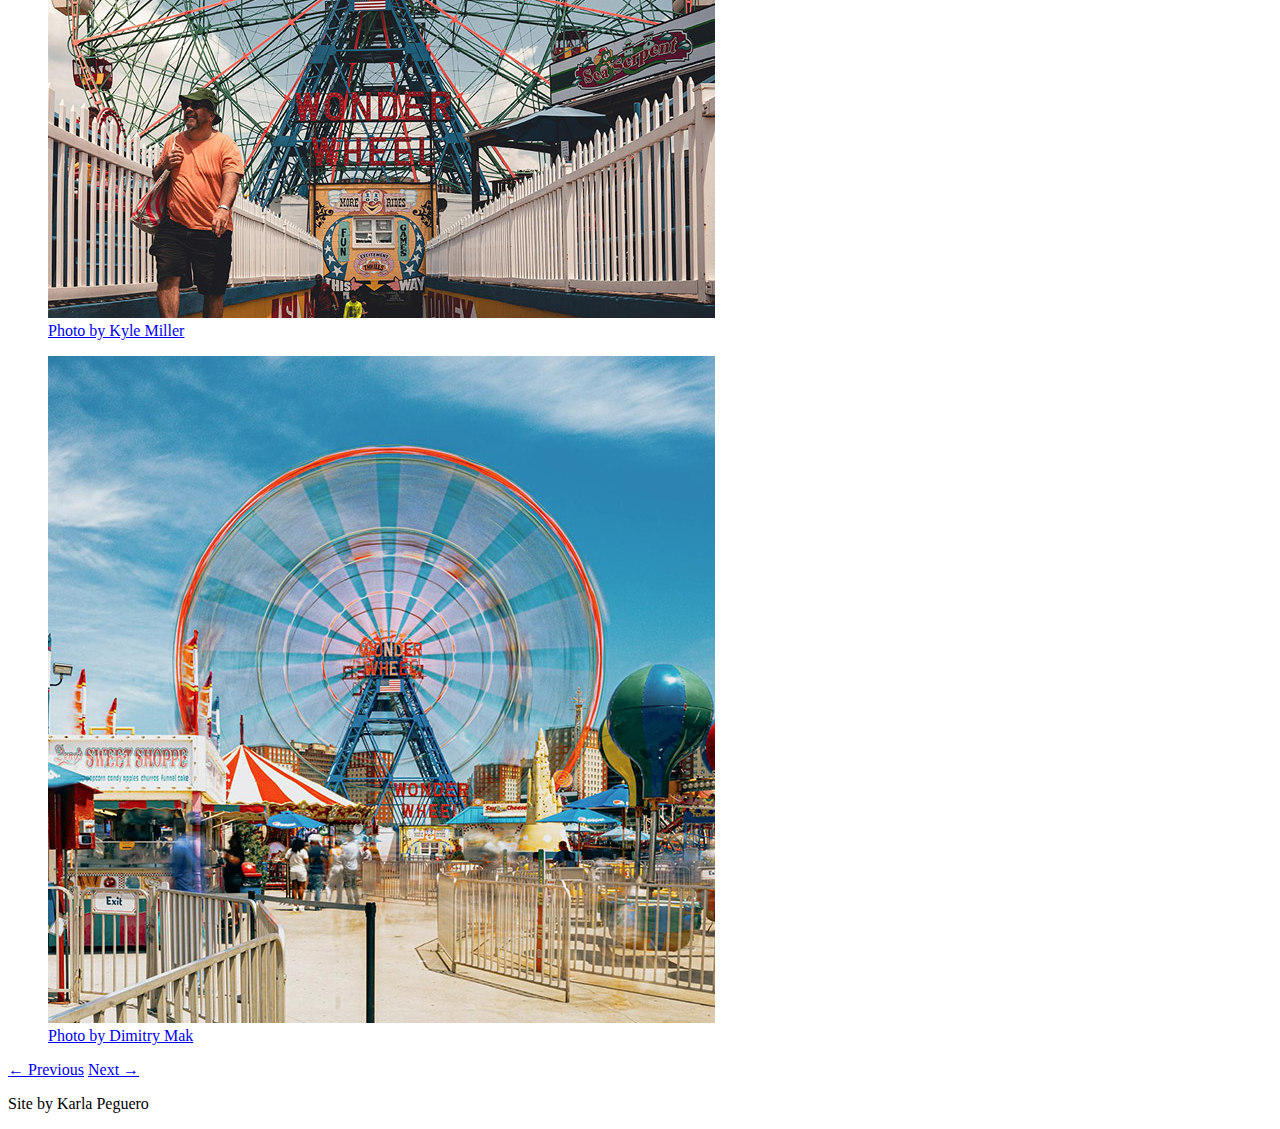
<file: landmark-wonder.html>
<!DOCTYPE html>
<html lang="en">

<head>
    <meta charset="UTF-8">
    <meta name="viewport" content="width=device-width, initial-scale=1.0">
    <title>NYC Landmarks Virtual Tour</title>
    <link rel="stylesheet" href="style.css">
    <link href="https://fonts.googleapis.com/css2?family=Cinzel:wght@400;700&family=Fauna+One&display=swap"
        rel="stylesheet">
</head>

<body>
    <header>
        <div class="site-title">NYC Landmarks</div>
    </header>

    <main>
        <section class="intro">
            <h1>Wonder Wheel</h1>
            <p class="tagline">A century-old Ferris wheel that still lights up the Coney Island skyline.</p>
            <p>Rising above the boardwalk since 1920, the Wonder Wheel is one of New York City's most beloved seaside
                icons offering sweeping views of the Atlantic and the vibrant energy of Coney Island.</p>
            <figure class="hero">
                <img src="images/pexels-kelsey-caroline-774981359-19122990.jpg"
                    alt="Wonder Wheel entrance on a cloudless sunny day">
                <figcaption><a href="https://www.pexels.com/photo/ferris-wheel-in-amusement-park-19122990/">Photo by
                        Kelsey Caroline</a></figcaption>
            </figure>
            <h2>About</h2>
            <p><strong>Built:</strong> The Wonder Wheel was built in 1920 by the Eccentric Ferris Wheel Company and has
                operated continuously ever since. It became a New York City Landmark in 1989 and is still family-run by
                the Vourderis family as part of Deno's Wonder Wheel Amusement Park.</p>
            <p><strong>Today:</strong> it remains a centerpiece of <a href="https://www.denoswonderwheel.com/"
                    target="_blank" rel="noopener">Deno's Wonder Wheel Amusement Park</a>,
                open seasonally from spring through fall. It features 24 passenger cars—some fixed, some sliding—and
                provides views of the ocean, beach, and surrounding amusement district.</p>

            <h3>More Info</h3>
            <ul>
                <li> <a href="https://en.wikipedia.org/wiki/Wonder_Wheel" target="_blank" rel="noopener">Wikipedia:
                        Wonder Wheel</a> </li>
                <li><a href="https://www.nycgovparks.org/parks/coney-island-beach-and-boardwalk/history" target="_blank"
                        rel="noopener">NYC Parks – Coney Island</a></li>
            </ul>
        </section>


        <section class="about">
            <div class="images-grid">
                <figure>
                    <img src="images/square/pexels-kyle-miller-169884138-27462439_sq.jpg"
                        alt="A man walking away from the wonder wheel which is in full view.">
                    <figcaption><a href="https://www.pexels.com/photo/a-man-walking-past-a-ferris-wheel-27462439/">Photo
                            by Kyle Miller</a></figcaption>
                </figure>
                <figure>
                    <img src="images/square/pexels-dimitry-mak-1310041547-30911091_sq.jpg"
                        alt="Night view of the Wonder Wheel lit with neon">
                    <figcaption><a
                            href="https://www.pexels.com/photo/colorful-summer-day-at-coney-island-amusement-park-30911091/">Photo
                            by Dimitry Mak</a></figcaption>
                </figure>
            </div>
        </section>

        <nav id="pagination">
            <a class="btn" rel="prev" href="landmark-tram.html">← Previous</a>
            <a class="btn" rel="next" href="landmark-liberty.html">Next →</a>
        </nav>
    </main>


    <footer>
        <p>Site by Karla Peguero</p>
    </footer>
</body>

</html>
</file>
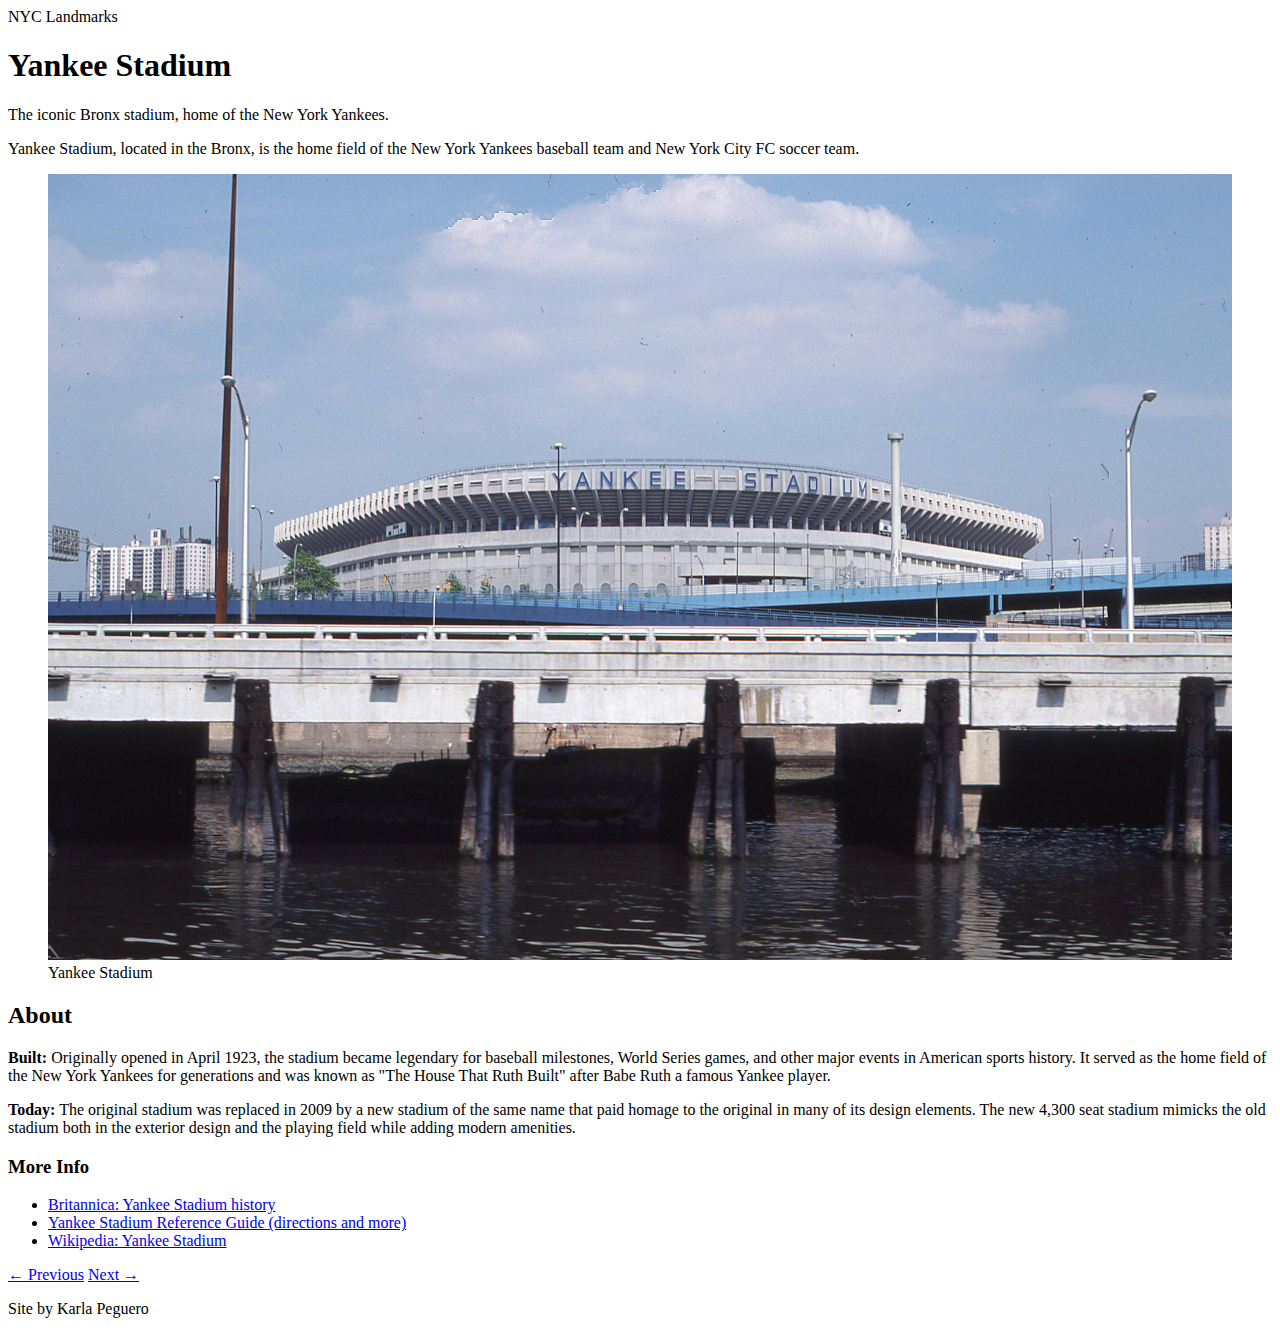
<file: landmark-yankee.html>
<!DOCTYPE html>
<html lang="en">

<head>
    <meta charset="UTF-8">
    <meta name="viewport" content="width=device-width, initial-scale=1.0">
    <title>Yankee Stadium — NYC Landmarks Virtual Tour</title>
    <link rel="stylesheet" href="style.css">
    <link href="https://fonts.googleapis.com/css2?family=Cinzel:wght@400;700&family=Fauna+One&display=swap"
        rel="stylesheet">
</head>

<body>
    <header>
        <div class="site-title">NYC Landmarks</div>
    </header>

    <main>
        <section class="intro">
            <h1>Yankee Stadium</h1>
            <p class="tagline">The iconic Bronx stadium, home of the New York Yankees.</p>
            <p>Yankee Stadium, located in the Bronx, is the home field of the New York Yankees baseball team and New York City FC soccer team.</p>
            <figure class="hero">
                <img src="images/pexels-malcolmhill-12360516.jpg" alt="Yankee Stadium exterior">
                <figcaption>Yankee Stadium</figcaption>
            </figure>
            <h2>About</h2>
            <p><strong>Built:</strong> Originally opened in April 1923, the stadium became legendary for baseball milestones, World Series games, and other major events in American sports history. It served as the home field of the New York Yankees for generations and was known as "The House That Ruth Built" after Babe Ruth a famous Yankee player.</p>
            <p><strong>Today:</strong> The original stadium was replaced in 2009 by a new stadium of the same name that paid homage to the original in many of its design elements. The new 4,300 seat stadium mimicks the old stadium both in the exterior design and the playing field while adding modern amenities.</p>

            <h3>More Info</h3>
            <ul>
                <li><a href="https://www.britannica.com/place/Yankee-Stadium" target="_blank" rel="noopener">Britannica: Yankee Stadium history</a></li>
                <li><a href="https://www.mlb.com/yankees/ballpark/information" target="_blank" rel="noopener">Yankee Stadium Reference Guide (directions and more)</a></li>
                <li><a href="https://en.wikipedia.org/wiki/Yankee_Stadium" target="_blank" rel="noopener">Wikipedia: Yankee Stadium</a></li>
            </ul>
        </section>

        <section class="about">
            <div class="images-grid">
            </div>
        </section>

        <nav id="pagination">
            <a class="btn" rel="prev" href="landmark-tram.html">← Previous</a>
            <a class="btn" rel="next" href="landmark-liberty.html">Next →</a>
        </nav>
    </main>

    <footer>
        <p>Site by Karla Peguero</p>
    </footer>
</body>

</html>
</file>
<file: style.css>
/* basic responsive image css */
img, video{
  max-width: 100%;
  height: auto;
}
</file>
